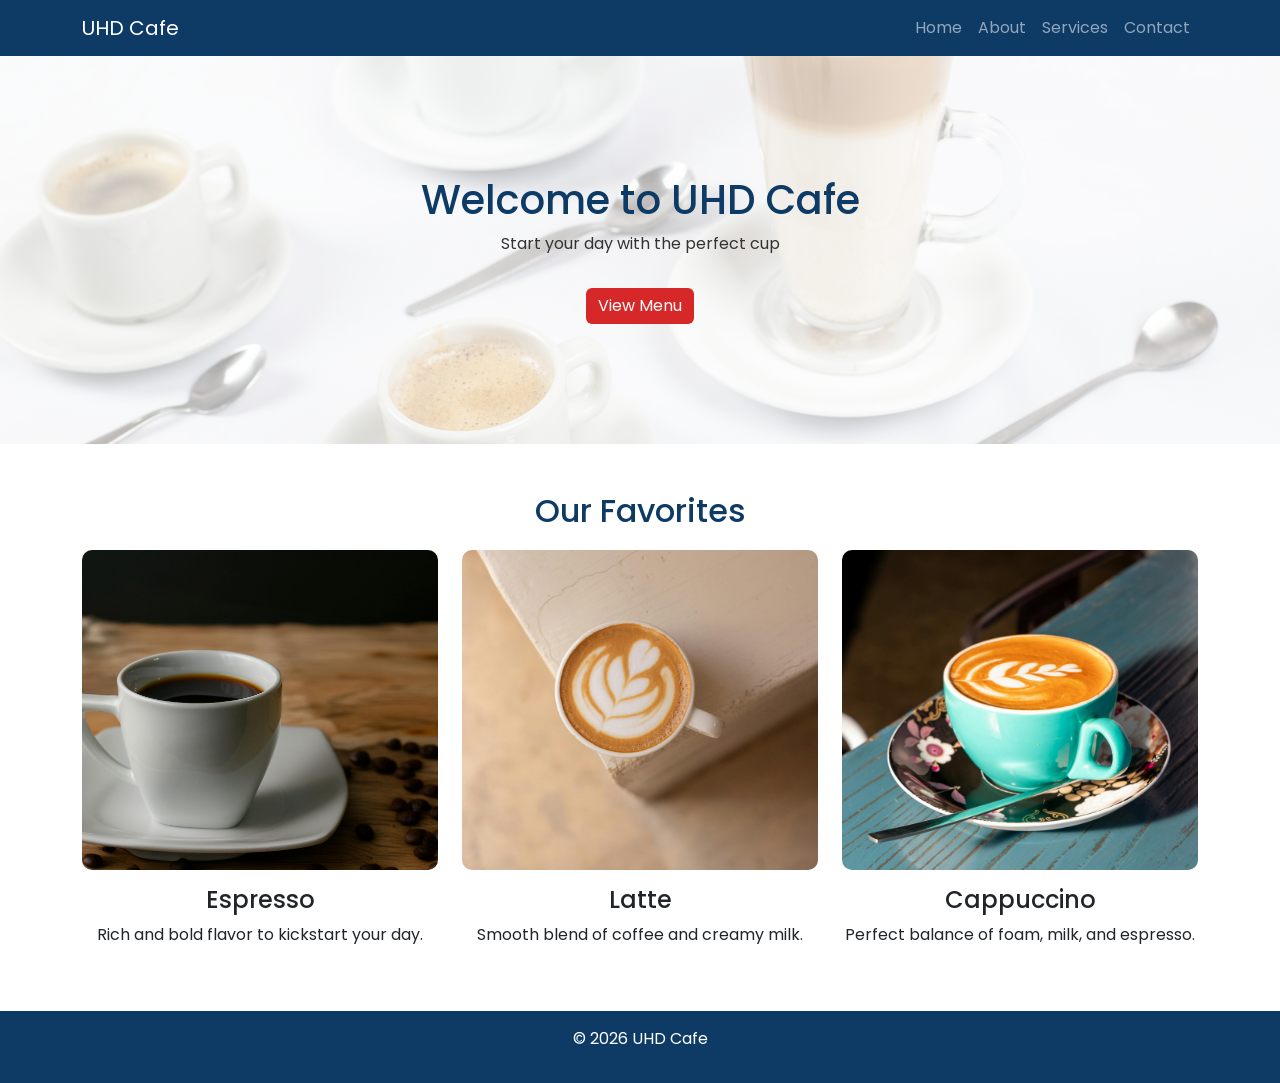
<file: index.html>
<!DOCTYPE html>
<html lang="en">
<head>
    <meta charset="UTF-8">
    <meta name="viewport" content="width=device-width, initial-scale=1.0">
    <title>UHD Cafe</title>


    <link href="https://cdn.jsdelivr.net/npm/bootstrap@5.3.0/dist/css/bootstrap.min.css" rel="stylesheet">

   
    <link href="https://fonts.googleapis.com/css2?family=Poppins:wght@400;600;700&family=Roboto:wght@400;500&display=swap" rel="stylesheet">

   
    <link rel="stylesheet" href="css/styles.css">
</head>
<body>

<nav class="navbar navbar-expand-lg navbar-dark">
  <div class="container">
    <a class="navbar-brand" href="index.html">UHD Cafe</a>

    <button class="navbar-toggler" type="button" data-bs-toggle="collapse" data-bs-target="#navMenu"
      aria-controls="navMenu" aria-expanded="false" aria-label="Toggle navigation">
      <span class="navbar-toggler-icon"></span>
    </button>

    <div class="collapse navbar-collapse" id="navMenu">
      <ul class="navbar-nav ms-auto">
        <li class="nav-item"><a class="nav-link" href="index.html">Home</a></li>
        <li class="nav-item"><a class="nav-link" href="about.html">About</a></li>
        <li class="nav-item"><a class="nav-link" href="services.html">Services</a></li>
        <li class="nav-item"><a class="nav-link" href="contact.html">Contact</a></li>
      </ul>
    </div>
  </div>
</nav>

<header class="hero">
    <div class="container">
        <h1>Welcome to UHD Cafe</h1>
        <p>Start your day with the perfect cup</p>
        <a href="services.html" class="btn btn-custom mt-3">View Menu</a>
    </div>
</header>

<section class="container mt-5">
    <h2 class="section-title text-center">Our Favorites</h2>
    <div class="row text-center">
    <div class="col-md-4">
    <div class="coffee-card text-center">
        <img src="images/Coffee1.jpg" class="favorite-img mb-3" alt="Espresso">
        <h4>Espresso</h4>
        <p>Rich and bold flavor to kickstart your day.</p>
    </div>
</div>

<div class="col-md-4">
    <div class="coffee-card text-center">
        <img src="images/Coffee3.jpg" class="favorite-img mb-3" alt="Latte">
        <h4>Latte</h4>
        <p>Smooth blend of coffee and creamy milk.</p>
    </div>
</div>

<div class="col-md-4">
    <div class="coffee-card text-center">
        <img src="images/Coffee4.jpg" class="favorite-img mb-3" alt="Cappuccino">
        <h4>Cappuccino</h4>
        <p>Perfect balance of foam, milk, and espresso.</p>
    </div>
</div>
    </div>
</section>

<footer class="text-center p-3 mt-5">
    <p>© 2026 UHD Cafe</p>
</footer>

<script src="https://cdn.jsdelivr.net/npm/bootstrap@5.3.0/dist/js/bootstrap.bundle.min.js"></script>
<script src="js/script.js"></script>
</body>
</html>
</file>
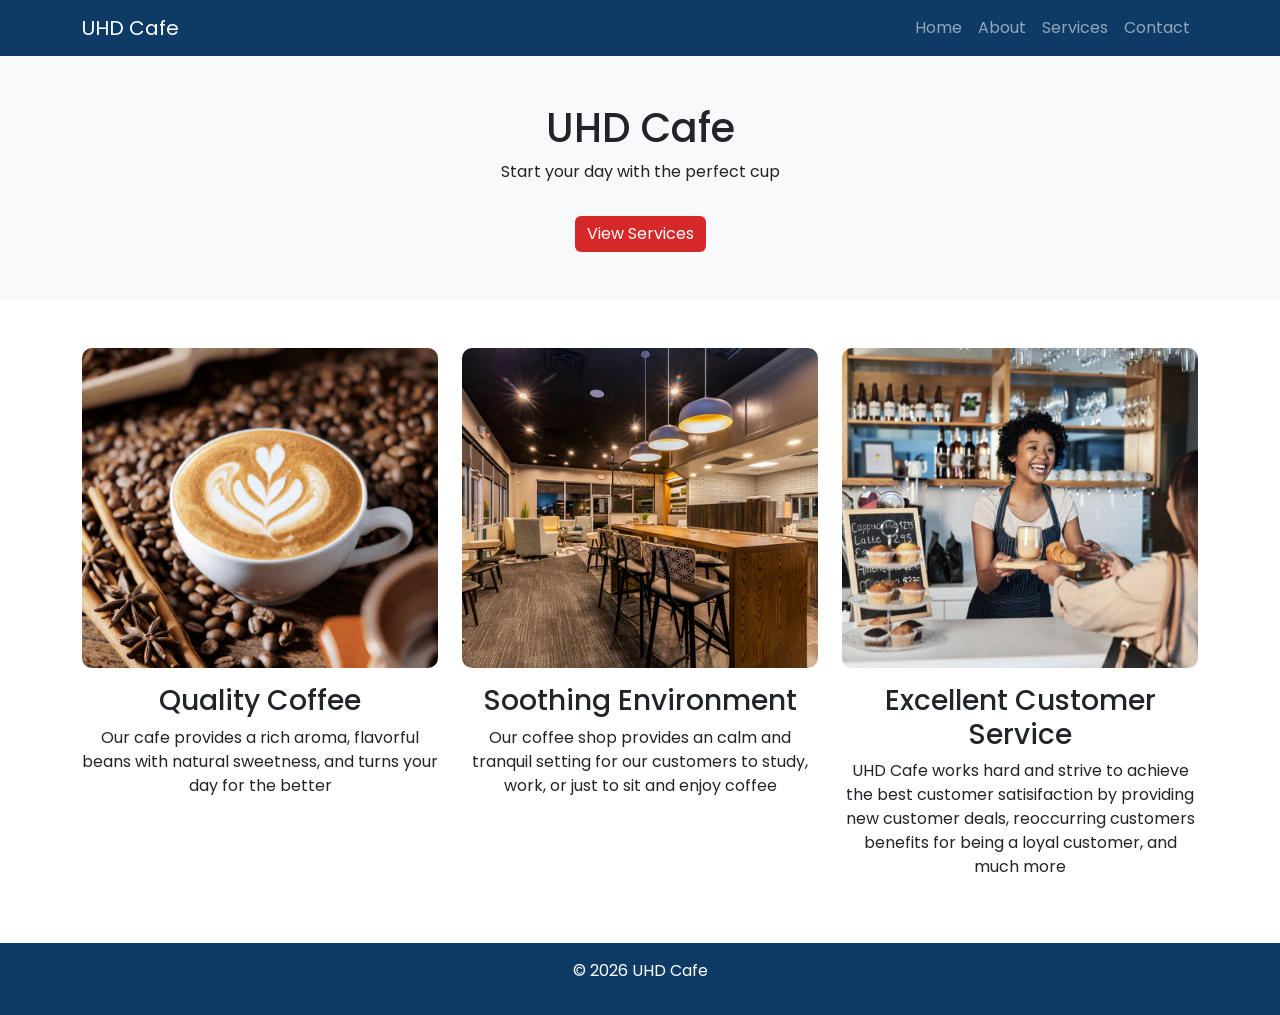
<file: about.html>
<!DOCTYPE html>
<html lang="en">
<head>
    <meta charset="UTF-8">
    <meta name="viewport" content="width=device-width, initial-scale=1.0">
    <title>UHD Cafe</title>

    <link href="https://cdn.jsdelivr.net/npm/bootstrap@5.3.0/dist/css/bootstrap.min.css" rel="stylesheet">

    <link href="https://fonts.googleapis.com/css2?family=Poppins:wght@400;600;700&family=Roboto:wght@400;500&display=swap" rel="stylesheet">

    <link rel="stylesheet" href="css/styles.css">
</head>
<body>

<nav class="navbar navbar-expand-lg navbar-dark">
  <div class="container">
    <a class="navbar-brand" href="index.html">UHD Cafe</a>

    <button class="navbar-toggler" type="button" data-bs-toggle="collapse" data-bs-target="#navMenu"
      aria-controls="navMenu" aria-expanded="false" aria-label="Toggle navigation">
      <span class="navbar-toggler-icon"></span>
    </button>

    <div class="collapse navbar-collapse" id="navMenu">
      <ul class="navbar-nav ms-auto">
        <li class="nav-item"><a class="nav-link" href="index.html">Home</a></li>
        <li class="nav-item"><a class="nav-link" href="about.html">About</a></li>
        <li class="nav-item"><a class="nav-link" href="services.html">Services</a></li>
        <li class="nav-item"><a class="nav-link" href="contact.html">Contact</a></li>
      </ul>
    </div>
  </div>
</nav>

<header class="text-center p-5 bg-light">
    <h1>UHD Cafe</h1>
    <p>Start your day with the perfect cup</p>
    <a href="services.html" class="btn btn-custom mt-3">View Services</a>
</header>

<section class="container mt-5">
    <h2 class="section-title text-center"></h2>
    <div class="row text-center">
    <div class="col-md-4">
    <div class="coffee-card text-center">
                <img src="images/quality coffee.webp" class="favorite-img mb-3" alt="Quality Coffee">
            <h3>Quality Coffee</h3>
            <p>Our cafe provides a rich aroma, flavorful beans with natural sweetness, and turns your day for the better</p>
        </div>
    </div>    
            
        <div class="col-md-4">
            <div class="coffee-card text-center">
                <img src="images/environment.webp" class="favorite-img mb-3" alt="Soothing Environment">
            <h3>Soothing Environment</h3>
            <p>Our coffee shop provides an calm and tranquil setting for our customers to study, work, or just to sit and enjoy coffee</p>
        </div>
    </div>       
            
        <div class="col-md-4">
            <div class="coffee-card text-center">
                <img src="images/customer.jpg" class="favorite-img mb-3" alt="Excellent Customer Service">
            <h3>Excellent Customer Service</h3>
            <p>UHD Cafe works hard and strive to achieve the best customer satisifaction by providing new customer deals, reoccurring customers benefits for being a loyal customer, and much more</p>
        </div>
    </div>
        </div>
</section>

<footer class="text-center p-3 mt-5">
    <p>© 2026 UHD Cafe</p>
</footer>

<script src="https://cdn.jsdelivr.net/npm/bootstrap@5.3.0/dist/js/bootstrap.bundle.min.js"></script>
<script src="js/script.js"></script>
</body>
</html>
</file>
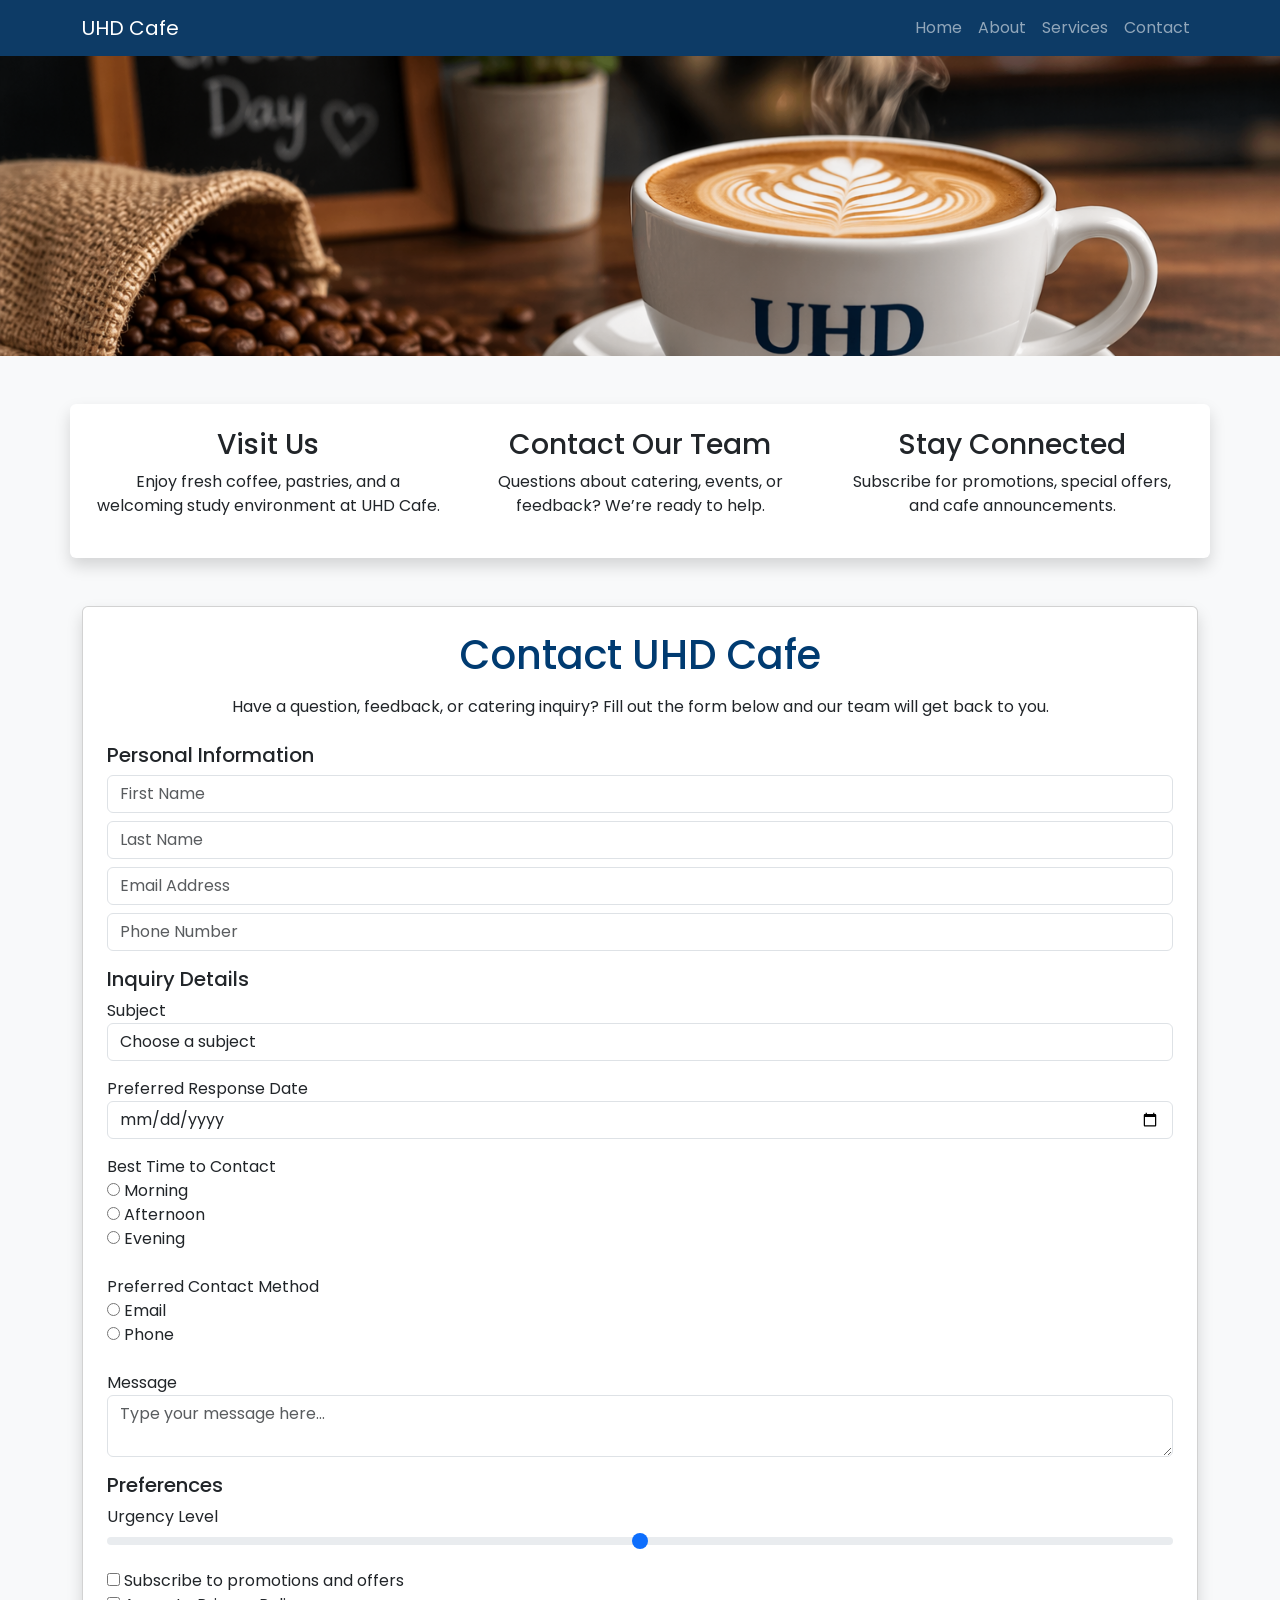
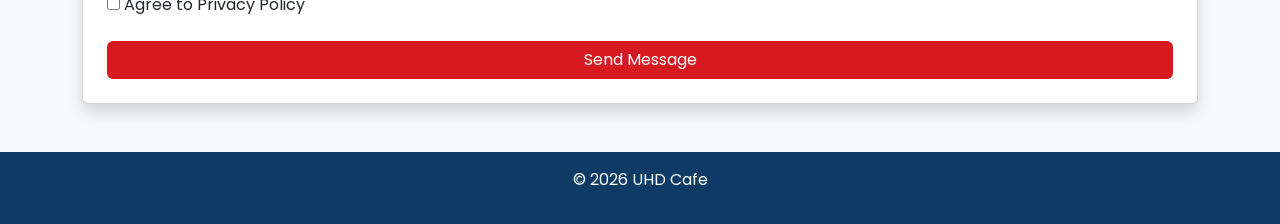
<file: contact.html>
<!DOCTYPE html>
<html lang="en">
<head>
  <meta charset="UTF-8">
  <meta name="viewport" content="width=device-width, initial-scale=1.0">
  <title>Contact UHD Cafe</title>

  <link href="https://cdn.jsdelivr.net/npm/bootstrap@5.3.0/dist/css/bootstrap.min.css" rel="stylesheet">

  <link href="https://fonts.googleapis.com/css2?family=Poppins:wght@400;600;700&family=Roboto:wght@400;500&display=swap" rel="stylesheet">

  <link rel="stylesheet" href="css/styles.css">
</head>

<body class="bg-light">

<nav class="navbar navbar-expand-lg navbar-dark">
  <div class="container">
    <a class="navbar-brand" href="index.html">UHD Cafe</a>

    <button class="navbar-toggler" type="button" data-bs-toggle="collapse" data-bs-target="#navMenu"
      aria-controls="navMenu" aria-expanded="false" aria-label="Toggle navigation">
      <span class="navbar-toggler-icon"></span>
    </button>

    <div class="collapse navbar-collapse" id="navMenu">
      <ul class="navbar-nav ms-auto">
        <li class="nav-item"><a class="nav-link" href="index.html">Home</a></li>
        <li class="nav-item"><a class="nav-link" href="about.html">About</a></li>
        <li class="nav-item"><a class="nav-link" href="services.html">Services</a></li>
        <li class="nav-item"><a class="nav-link" href="contact.html">Contact</a></li>
      </ul>
    </div>
  </div>
</nav>

<section>
  <img src="images/coffee contact Banner .png"
       class="img-fluid w-100"
       style="height:300px; object-fit:cover;"
       alt="coffe contact Banner .png">
</section> 

  <section class="container my-5 bg-white p-4 rounded shadow">
  <div class="row text-center">

    <div class="col-md-4">
      <h3>Visit Us</h3>
      <p>Enjoy fresh coffee, pastries, and a welcoming study environment at UHD Cafe.</p>
    </div>

    <div class="col-md-4">
      <h3>Contact Our Team</h3>
      <p>Questions about catering, events, or feedback? We’re ready to help.</p>
    </div>

    <div class="col-md-4">
      <h3>Stay Connected</h3>
      <p>Subscribe for promotions, special offers, and cafe announcements.</p>
    </div>

  </div>
</section>

<div class="container mt-5 mb-5">
  <div class="card p-4 shadow">

    <h1 class="text-center mb-3" style="color:#003b71;">Contact UHD Cafe</h1>
    <p class="text-center mb-4">
      Have a question, feedback, or catering inquiry? Fill out the form below and our team will get back to you.
    </p>

    <form method="post" action="http://www.randyconnolly.com/tests/process.php">

      <h5>Personal Information</h5>

      <input type="text" placeholder="First Name" class="form-control mb-2">
      <input type="text" placeholder="Last Name" class="form-control mb-2">
      <input type="email" placeholder="Email Address" class="form-control mb-2">
      <input type="tel" placeholder="Phone Number" class="form-control mb-3">

      <h5>Inquiry Details</h5>

      <label>Subject</label>
      <select class="form-control mb-3">
        <option>Choose a subject</option>
        <option>General Inquiry</option>
        <option>Coffee Order Question</option>
        <option>Catering Request</option>
        <option>Event Booking</option>
        <option>Feedback</option>
      </select>

      <label>Preferred Response Date</label>
      <input type="date" class="form-control mb-3">

      <label>Best Time to Contact</label><br>
      <input type="radio" name="time" value="Morning"> Morning<br>
      <input type="radio" name="time" value="Afternoon"> Afternoon<br>
      <input type="radio" name="time" value="Evening"> Evening<br><br>

      <label>Preferred Contact Method</label><br>
      <input type="radio" name="contact" value="Email"> Email<br>
      <input type="radio" name="contact" value="Phone"> Phone<br><br>

      <label>Message</label>
      <textarea class="form-control mb-3" placeholder="Type your message here..."></textarea>

      <h5>Preferences</h5>

      <label>Urgency Level</label>
      <input type="range" class="form-range mb-3" min="1" max="5">

      <input type="checkbox" value="Promotions"> Subscribe to promotions and offers<br>
      <input type="checkbox" value="Agree"> Agree to Privacy Policy<br><br>

      <button type="submit" class="btn w-100 text-white" style="background-color:#d71920;">Send Message</button>

    </form>
  </div>
</div>

<footer class="text-center p-3 mt-5">
  <p>© 2026 UHD Cafe</p>
</footer>

<script src="https://cdn.jsdelivr.net/npm/bootstrap@5.3.0/dist/js/bootstrap.bundle.min.js"></script>
<script src="js/script.js"></script>
</body>
</html>
</file>
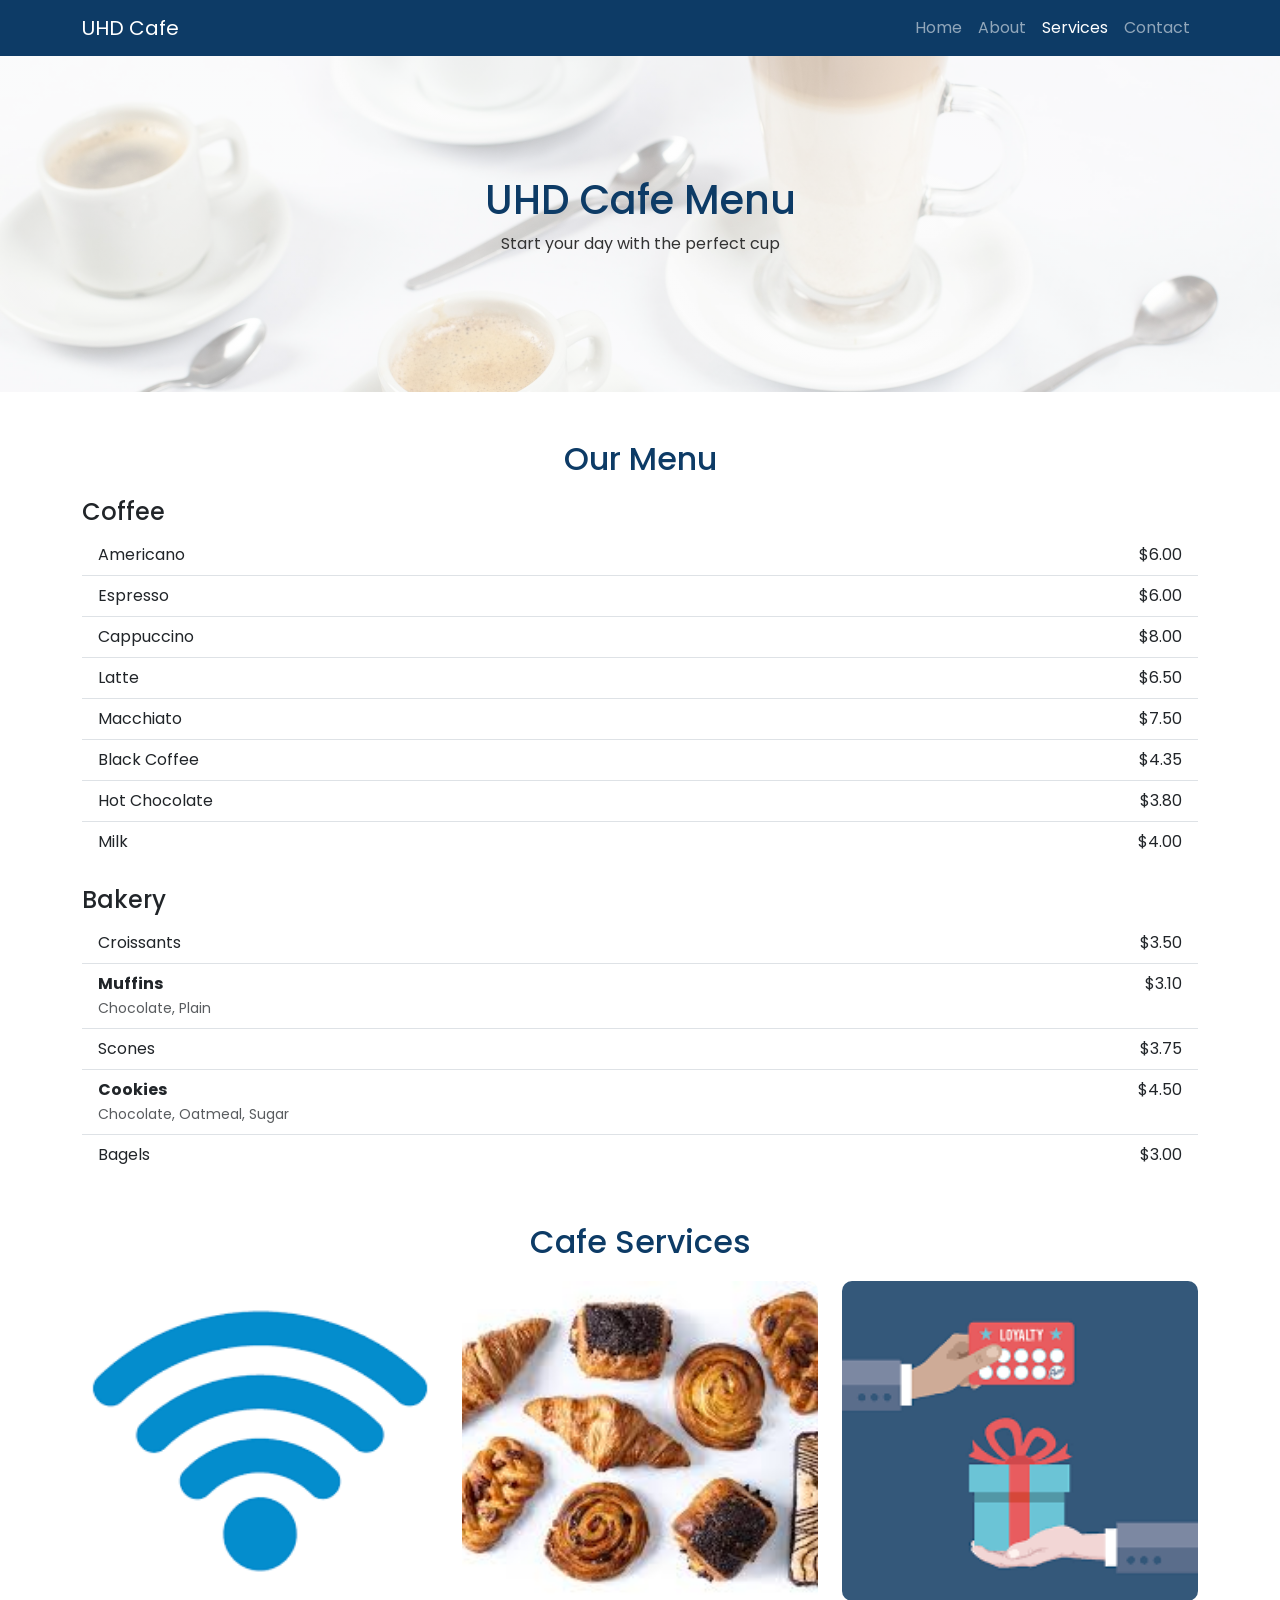
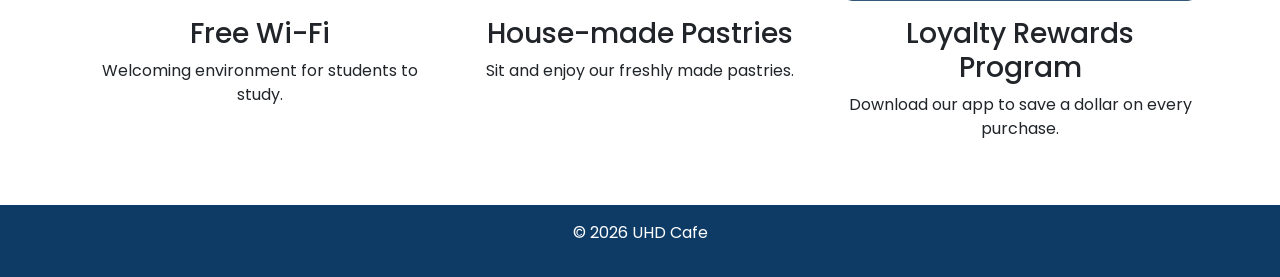
<file: services.html>
<!DOCTYPE html>
<html lang="en">
<head>
  <meta charset="UTF-8">
  <meta name="viewport" content="width=device-width, initial-scale=1.0">
  <title>UHD Cafe Menu</title>

  <link href="https://cdn.jsdelivr.net/npm/bootstrap@5.3.0/dist/css/bootstrap.min.css" rel="stylesheet">
  <link href="https://fonts.googleapis.com/css2?family=Poppins:wght@400;600;700&family=Roboto:wght@400;500&display=swap" rel="stylesheet">
  <link rel="stylesheet" href="css/styles.css">
</head>

<body>

<nav class="navbar navbar-expand-lg navbar-dark">
  <div class="container">
    <a class="navbar-brand" href="index.html">UHD Cafe</a>

    <button class="navbar-toggler" type="button" data-bs-toggle="collapse" data-bs-target="#navMenu">
      <span class="navbar-toggler-icon"></span>
    </button>

    <div class="collapse navbar-collapse" id="navMenu">
      <ul class="navbar-nav ms-auto">
        <li class="nav-item"><a class="nav-link" href="index.html">Home</a></li>
        <li class="nav-item"><a class="nav-link" href="about.html">About</a></li>
        <li class="nav-item"><a class="nav-link active" href="services.html">Services</a></li>
        <li class="nav-item"><a class="nav-link" href="contact.html">Contact</a></li>
      </ul>
    </div>
  </div>
</nav>

<header class="hero">
  <div class="container">
    <h1>UHD Cafe Menu</h1>
    <p>Start your day with the perfect cup</p>
  </div>
</header>

<section class="container menu-section mt-5">
  <h2 class="section-title text-center">Our Menu</h2>

  <h4 class="menu-title">Coffee</h4>
  <ul class="list-group list-group-flush">
    <li class="list-group-item d-flex justify-content-between"><span>Americano</span><span>$6.00</span></li>
    <li class="list-group-item d-flex justify-content-between"><span>Espresso</span><span>$6.00</span></li>
    <li class="list-group-item d-flex justify-content-between"><span>Cappuccino</span><span>$8.00</span></li>
    <li class="list-group-item d-flex justify-content-between"><span>Latte</span><span>$6.50</span></li>
    <li class="list-group-item d-flex justify-content-between"><span>Macchiato</span><span>$7.50</span></li>
    <li class="list-group-item d-flex justify-content-between"><span>Black Coffee</span><span>$4.35</span></li>
    <li class="list-group-item d-flex justify-content-between"><span>Hot Chocolate</span><span>$3.80</span></li>
    <li class="list-group-item d-flex justify-content-between"><span>Milk</span><span>$4.00</span></li>
  </ul>

  <h4 class="menu-title mt-4">Bakery</h4>
  <ul class="list-group list-group-flush">
    <li class="list-group-item d-flex justify-content-between"><span>Croissants</span><span>$3.50</span></li>

    <li class="list-group-item d-flex justify-content-between">
      <div>
        <strong>Muffins</strong><br>
        <small class="text-muted">Chocolate, Plain</small>
      </div>
      <span>$3.10</span>
    </li>

    <li class="list-group-item d-flex justify-content-between"><span>Scones</span><span>$3.75</span></li>

    <li class="list-group-item d-flex justify-content-between">
      <div>
        <strong>Cookies</strong><br>
        <small class="text-muted">Chocolate, Oatmeal, Sugar</small>
      </div>
      <span>$4.50</span>
    </li>

    <li class="list-group-item d-flex justify-content-between"><span>Bagels</span><span>$3.00</span></li>
  </ul>
</section>

<section class="container mt-5">
  <h2 class="section-title text-center">Cafe Services</h2>

  <div class="row text-center">
    <div class="col-md-4">
      <div class="coffee-card">
        <img src="images/wifi.png" class="favorite-img mb-3" alt="Free Wi-Fi">
        <h3>Free Wi-Fi</h3>
        <p>Welcoming environment for students to study.</p>
      </div>
    </div>

    <div class="col-md-4">
      <div class="coffee-card">
        <img src="images/pastry.jpg" class="favorite-img mb-3" alt="House-made Pastries">
        <h3>House-made Pastries</h3>
        <p>Sit and enjoy our freshly made pastries.</p>
      </div>
    </div>

    <div class="col-md-4">
      <div class="coffee-card">
        <img src="images/loyalty.png" class="favorite-img mb-3" alt="Loyalty Rewards Program">
        <h3>Loyalty Rewards Program</h3>
        <p>Download our app to save a dollar on every purchase.</p>
      </div>
    </div>
  </div>
</section>

<footer class="text-center p-3 mt-5">
  <p>&copy; 2026 UHD Cafe</p>
</footer>

<script src="https://cdn.jsdelivr.net/npm/bootstrap@5.3.0/dist/js/bootstrap.bundle.min.js"></script>
<script src="js/script.js"></script>

</body>
</html>
</file>
<file: css/styles.css>
body {
    font-family: 'Poppins', sans-serif;
    background-color: #ffffff;
}

/* Navbar */
.navbar {
    background-color: #0d3b66 !important;
}

.hero {
    background: linear-gradient(rgba(255, 255, 255, 0.65), rgba(255, 255, 255, 0.65)),
                url('../images/Coffee2.jpg') center/cover no-repeat;
    padding: 120px 20px;
    text-align: center;
}

.hero h1 {
    color: #0d3b66;
}

.hero p {
    color: #333;
}

/* Buttons */
.btn-custom {
    background-color: #d62828;
    color: white;
    border: none;
}

.btn-custom:hover {
    background-color: #a61b1b;
}

/* Section titles */
.section-title {
    color: #0d3b66;
    margin-bottom: 20px;
}

.favorite-img {
    width: 100%;
    height: 320px;
    object-fit: cover;
    border-radius: 10px;
}

.coffee-card {
    display: flex;
    flex-direction: column;
    height: 100%;
}

/* Footer */
footer {
    background-color: #0d3b66;
    color: white;
}
</file>
